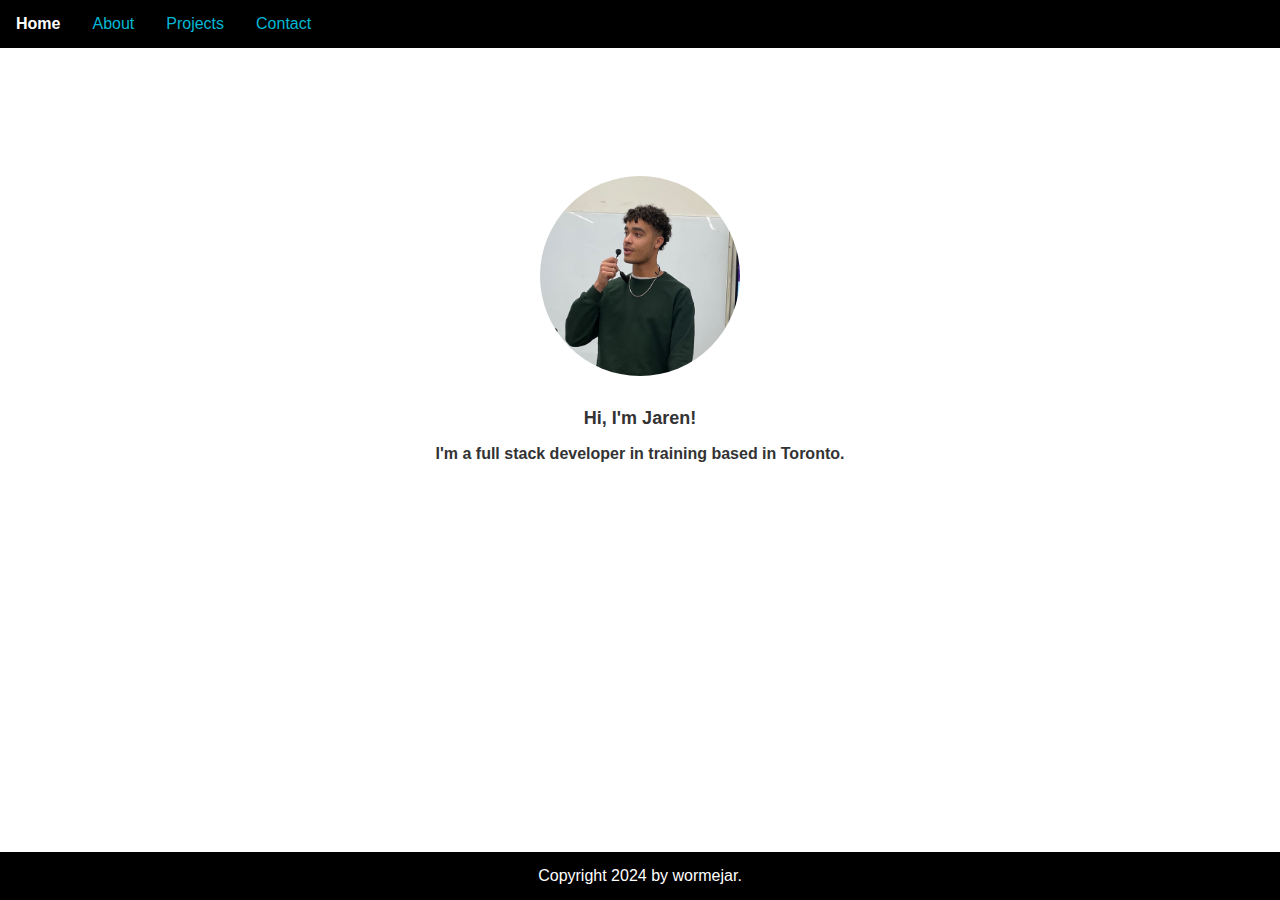
<file: index.html>
<!DOCTYPE html>
<html lang="en">
  <head>
    <title>Home</title>
    <meta charset="UTF-8">
    <meta name="viewport" content="width=device-width, initial-scale=1.0" />
    <link rel="stylesheet" href="style.css" />
  </head>
  <body>
    <header>
      <a class="current-page" href="index.html">Home</a>
      <a class="nav-link" href="about.html">About</a>
      <a class="nav-link" href="projects.html">Projects</a>
      <a class="nav-link" href="contact.html">Contact</a>
    </header>
    <main>
      <div class="home-div">
          <img class="portrait" src="portrait.jpg" alt="portrait">
          <h1 id="name">Hi, I'm Jaren!</h1>
          <h2 id="bio">I'm a full stack developer in training based in Toronto.</h2>
      </div>
    </main>
    <footer id="footer">
      <p class="footer-text">Copyright 2024 by wormejar.</p>
    </footer>
  </body>
</html>
</file>
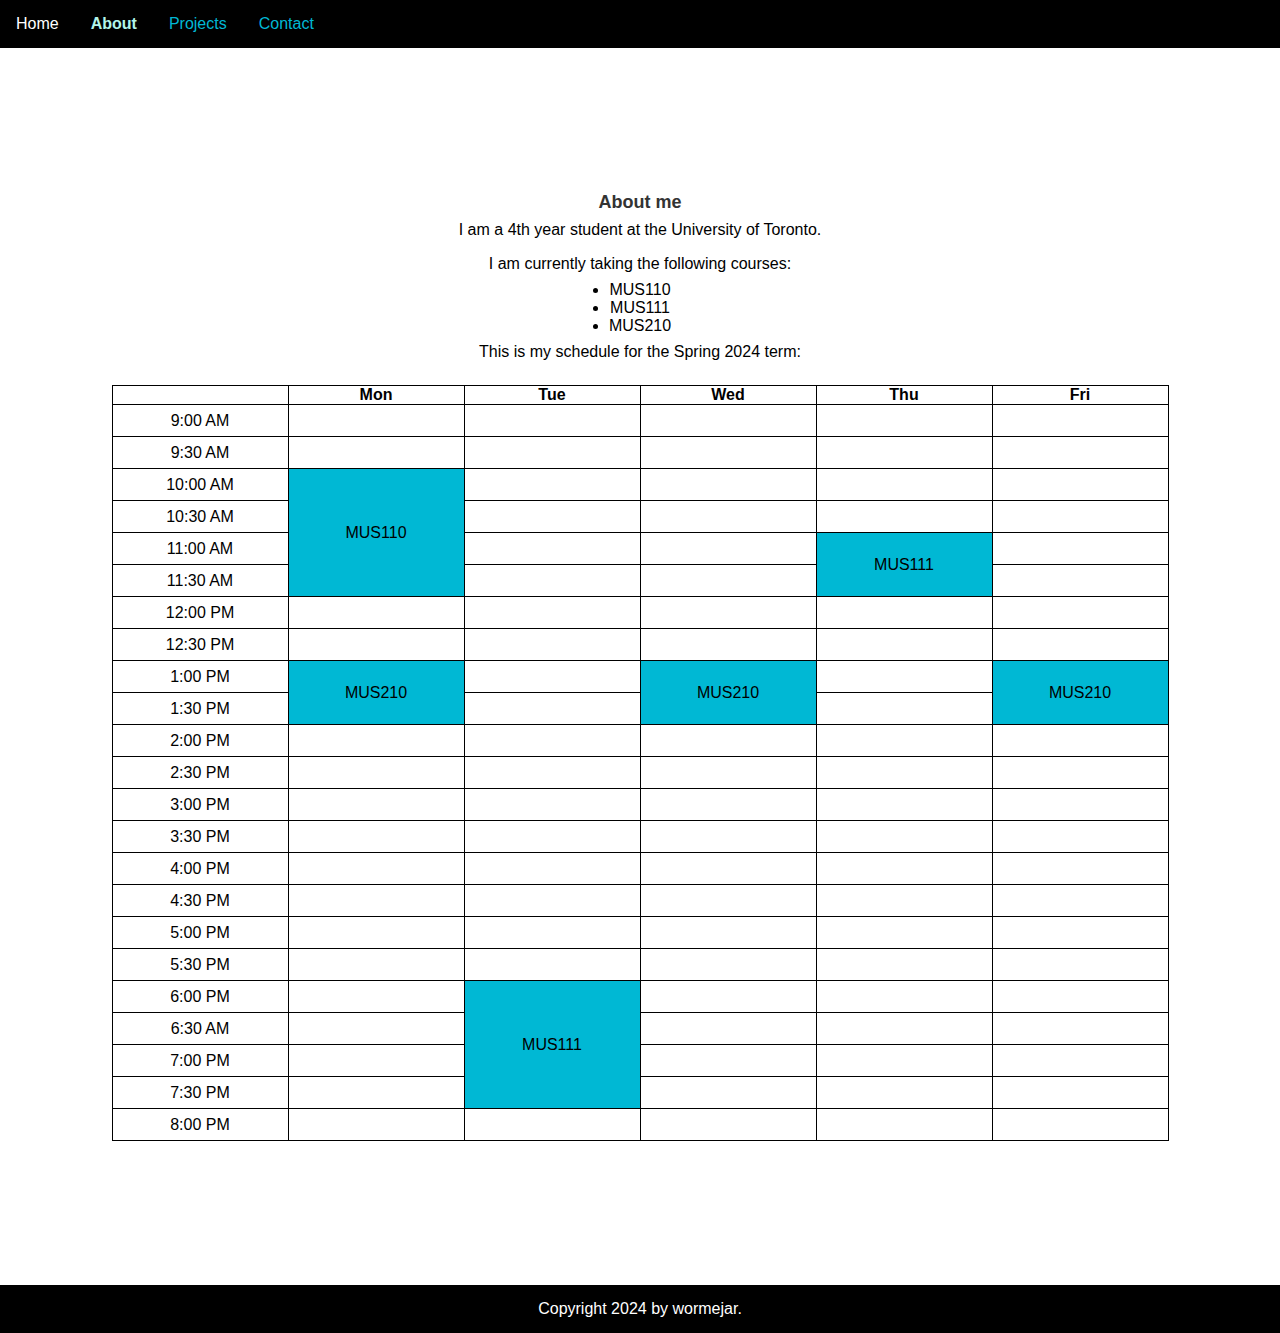
<file: about.html>
<!DOCTYPE html>
<html lang="en">
  <head>
    <title>About</title>
    <meta charset="UTF-8">
    <meta name="viewport" content="width=device-width, initial-scale=1.0" />
    <link rel="stylesheet" href="style.css" />
  </head>
  <body>
    <header>
      <a class="nav-link" href="index.html">Home</a>
      <a class="current-page" href="about.html">About</a>
      <a class="nav-link" href="projects.html">Projects</a>
      <a class="nav-link" href="contact.html">Contact</a>
    </header>
    <main>
      <h1 class="title-text">About me</h1>
      <p>I am a 4th year student at the University of Toronto.</p>
      <p>I am currently taking the following courses:</p>
      <ul>
        <li>MUS110</li>
        <li>MUS111</li>
        <li>MUS210</li>
      </ul>
      <p>This is my schedule for the Spring 2024 term:</p>
      <div class="table-wrapper">
        <table>
          <tr>
            <th></th>
            <th>Mon</th>
            <th>Tue</th>
            <th>Wed</th>
            <th>Thu</th>
            <th>Fri</th>
          </tr>
          <tr>
            <td>9:00 AM</td>
            <td></td>
            <td></td>
            <td></td>
            <td></td>
            <td></td>
          </tr>
          <tr>
            <td>9:30 AM</td>
            <td></td>
            <td></td>
            <td></td>
            <td></td>
            <td></td>
          </tr>
          <tr>
            <td>10:00 AM</td>
            <td rowspan="4" class="scheduled">MUS110</td>
            <td></td>
            <td></td>
            <td></td>
            <td></td>
          </tr>
          <tr>
            <td>10:30 AM</td>
            <td></td>
            <td></td>
            <td></td>
            <td></td>
          </tr>
          <tr>
            <td>11:00 AM</td>
            <td></td>
            <td></td>
            <td rowspan="2" class="scheduled">MUS111</td>
            <td></td>
          </tr>
          <tr>
            <td>11:30 AM</td>
            <td></td>
            <td></td>
            <td></td>
          </tr>
          <tr>
            <td>12:00 PM</td>
            <td></td>
            <td></td>
            <td></td>
            <td></td>
            <td></td>
          </tr>
          <tr>
            <td>12:30 PM</td>
            <td></td>
            <td></td>
            <td></td>
            <td></td>
            <td></td>
          </tr>
          <tr>
            <td>1:00 PM</td>
            <td rowspan="2" class="scheduled">MUS210</td>
            <td></td>
            <td rowspan="2" class="scheduled">MUS210</td>
            <td></td>
            <td rowspan="2" class="scheduled">MUS210</td>
          </tr>
          <tr>
            <td>1:30 PM</td>
            <td></td>
            <td></td>
          </tr>
          <tr>
            <td>2:00 PM</td>
            <td></td>
            <td></td>
            <td></td>
            <td></td>
            <td></td>
          </tr>
          <tr>
            <td>2:30 PM</td>
            <td></td>
            <td></td>
            <td></td>
            <td></td>
            <td></td>
          </tr>
          <tr>
            <td>3:00 PM</td>
            <td></td>
            <td></td>
            <td></td>
            <td></td>
            <td></td>
          </tr>
          <tr>
            <td>3:30 PM</td>
            <td></td>
            <td></td>
            <td></td>
            <td></td>
            <td></td>
          </tr>
          <tr>
            <td>4:00 PM</td>
            <td></td>
            <td></td>
            <td></td>
            <td></td>
            <td></td>
          </tr>
          <tr>
            <td>4:30 PM</td>
            <td></td>
            <td></td>
            <td></td>
            <td></td>
            <td></td>
          </tr>
          <tr>
            <td>5:00 PM</td>
            <td></td>
            <td></td>
            <td></td>
            <td></td>
            <td></td>
          </tr>
          <tr>
            <td>5:30 PM</td>
            <td></td>
            <td></td>
            <td></td>
            <td></td>
            <td></td>
          </tr>
          <tr>
            <td>6:00 PM</td>
            <td></td>
            <td rowspan="4" class="scheduled">MUS111</td>
            <td></td>
            <td></td>
            <td></td>
          </tr>
          <tr>
            <td>6:30 AM</td>
            <td></td>
            <td></td>
            <td></td>
            <td></td>
          </tr>
          <tr>
            <td>7:00 PM</td>
            <td></td>
            <td></td>
            <td></td>
            <td></td>
          </tr>
          <tr>
            <td>7:30 PM</td>
            <td></td>
            <td></td>
            <td></td>
            <td></td>
          </tr>
          <tr>
            <td>8:00 PM</td>
            <td></td>
            <td></td>
            <td></td>
            <td></td>
            <td></td>
          </tr>
        </table>
      </div>
    </main>
    <footer id="footer">
      <p class="footer-text">Copyright 2024 by wormejar.</p>
    </footer>
  </body>
</html>
</file>
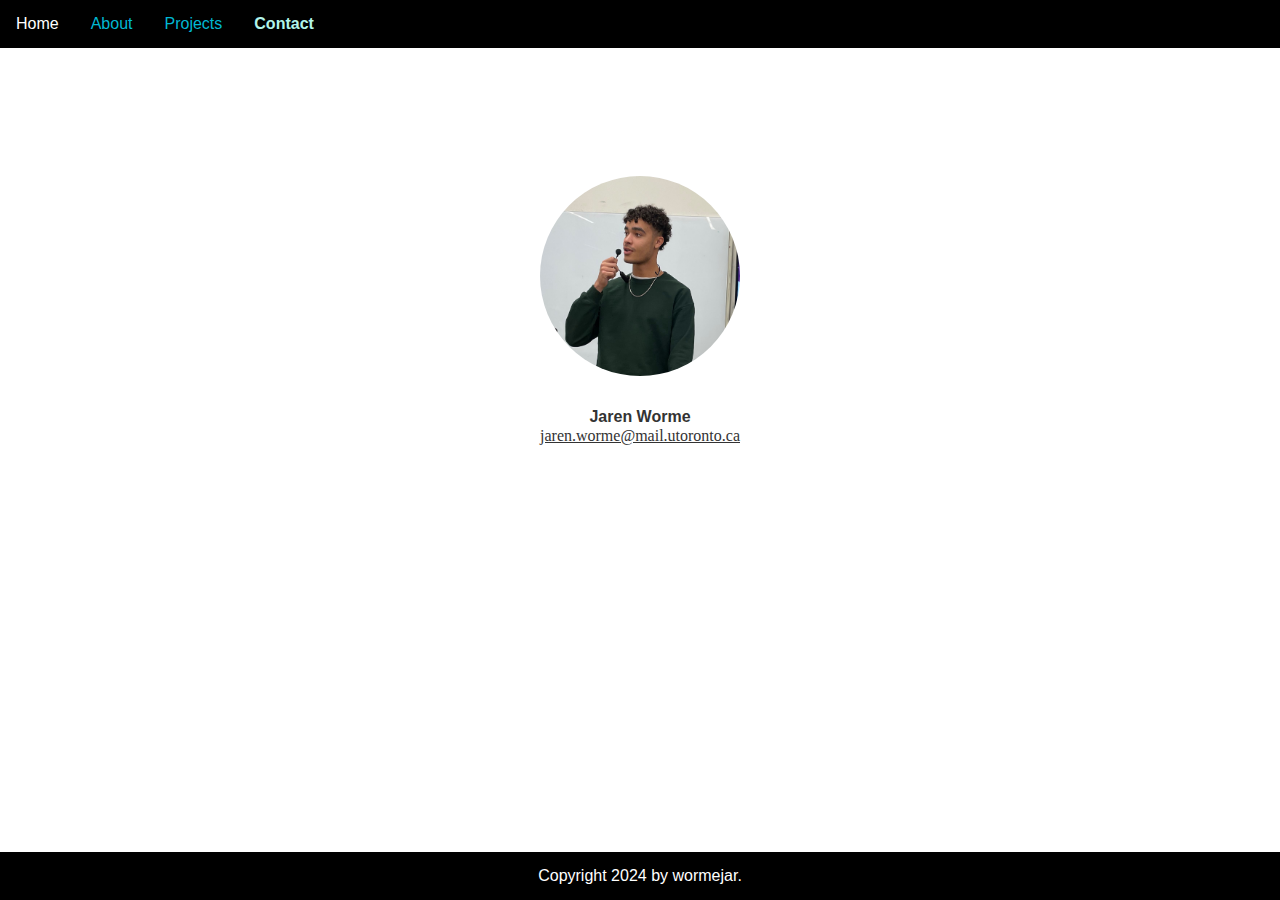
<file: contact.html>
<!DOCTYPE html>
<html lang="en">
  <head>
    <title>Contact</title>
    <meta charset="UTF-8">
    <meta name="viewport" content="width=device-width, initial-scale=1.0" />
    <link rel="stylesheet" href="style.css" />
  </head>
  <body>
    <header>
      <a class="nav-link" href="index.html">Home</a>
      <a class="nav-link" href="about.html">About</a>
      <a class="nav-link" href="projects.html">Projects</a>
      <a class="current-page" href="contact.html">Contact</a>
    </header>
    <main>
      <div class="home-div">
        <img class="portrait" src="portrait.jpg" alt="portrait">
        <h2 id="first-last-name">Jaren Worme</h2>
        <a href=mailto:jaren.worme@mail.utoronto.ca?subject=More%20info...?body=I%20was%20on%20your%20website%20and%20would%20like%20to%20learn%20more%20about:%0D%0A%20%0D%0A id="generate-email">jaren.worme@mail.utoronto.ca</a>
    </div>
    </main>
    <footer id="footer">
      <p class="footer-text">Copyright 2024 by wormejar.</p>
    </footer>
  </body>
</html>
</file>
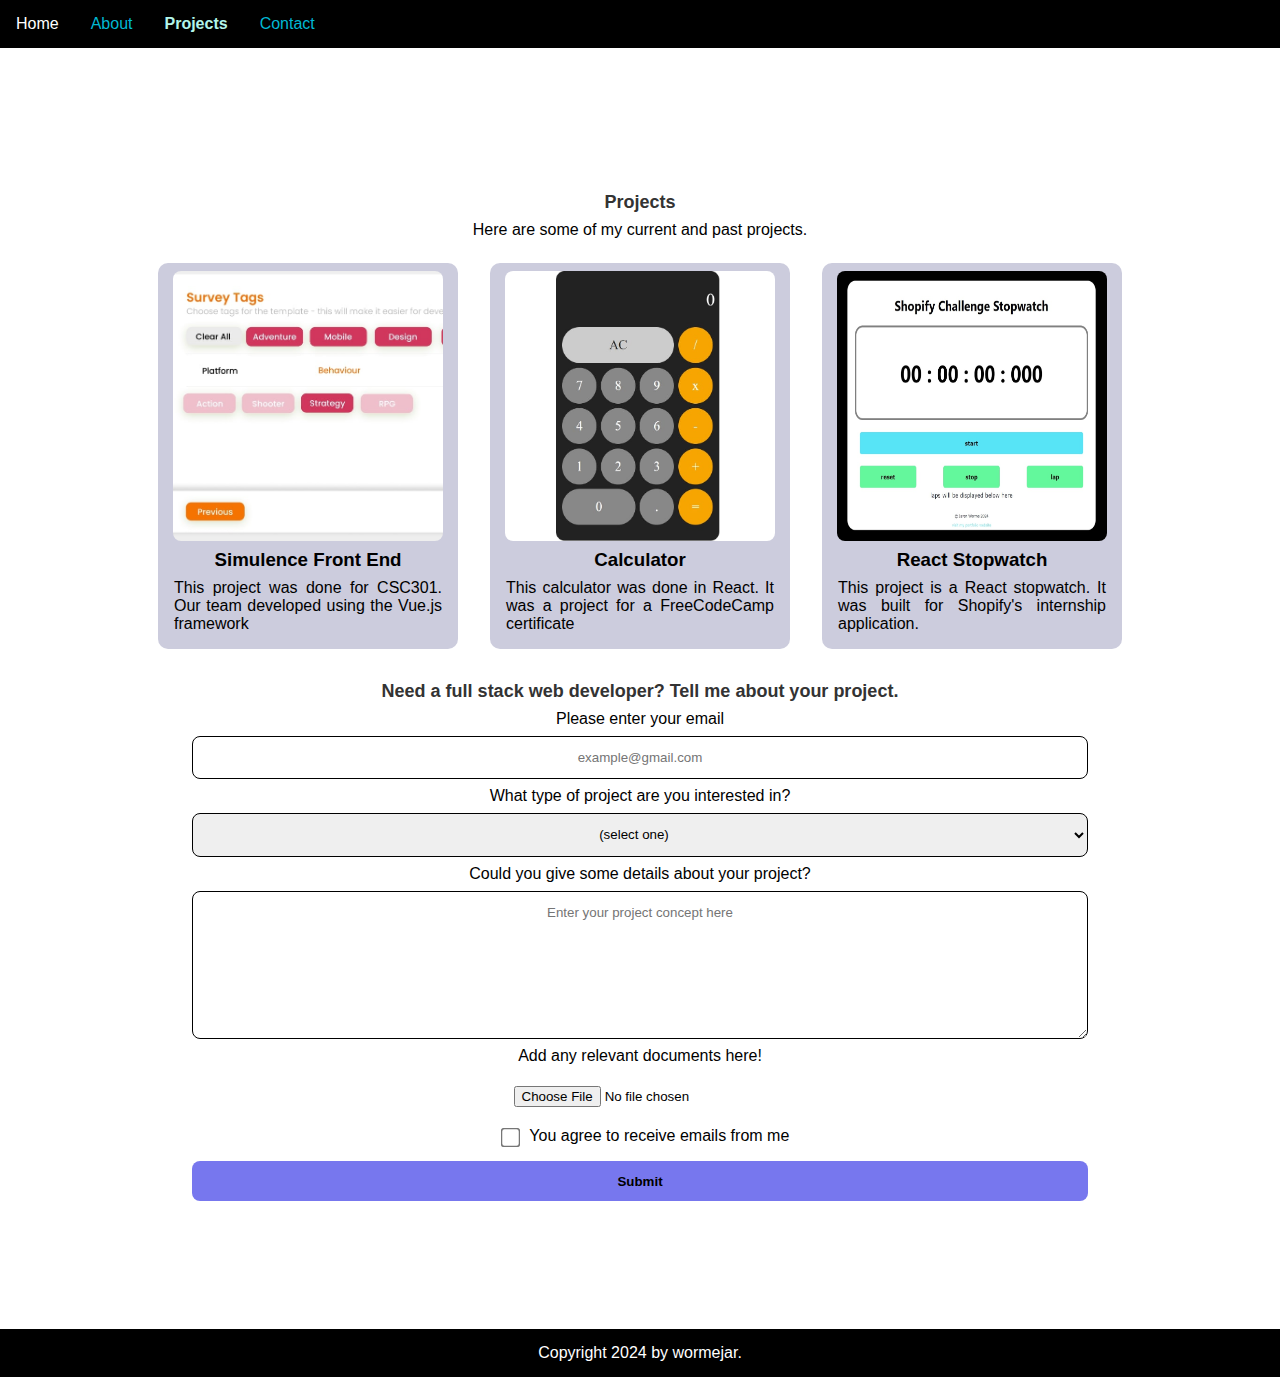
<file: projects.html>
<!DOCTYPE html>
<html lang="en">
  <head>
    <title>Projects</title>
    <meta charset="UTF-8">
    <meta name="viewport" content="width=device-width, initial-scale=1.0" />
    <link rel="stylesheet" href="style.css" />
  </head>
  <body>
    <header>
      <a class="nav-link" href="index.html">Home</a>
      <a class="nav-link" href="about.html">About</a>
      <a class="current-page" href="projects.html">Projects</a>
      <a class="nav-link" href="contact.html">Contact</a>
    </header>
    <main>
      <h1 class="title-text">Projects</h1>
      <p>Here are some of my current and past projects.</p>
      <div class="project-card-space">
        <div class="project-card">
          <img src="project1.jpg" class="project-card-image">
          <h3>Simulence Front End</h3>
          <p>This project was done for CSC301. Our team developed using the Vue.js framework</p>
        </div> 
        <div class="project-card">
          <img src="project2.jpg" class="project-card-image">
          <h3>Calculator</h3>
          <p>This calculator was done in React. It was a project for a FreeCodeCamp certificate</p>
        </div>
        <div class="project-card">
          <img src="project3.jpg" class="project-card-image">
          <h3>React Stopwatch</h3>
          <p>This project is a React stopwatch. It was built for Shopify's internship application.</p>
        </div>
      </div>
      <h2 class="title-text">Need a full stack web developer? Tell me about your project.</h2>
      <form action="https://postman-echo.com/post">
        <fieldset>
          <label for="email">Please enter your email</label>
          <input id="email" name="email" type="text" placeholder="example@gmail.com" required/>
          <label>What type of project are you interested in?</label>
          <select required>
            <option value="">(select one)</option>
            <option value="1">Personal Website</option>
            <option value="2">eCommerce</option>
            <option value="3">Game</option>
          </select>
          <label>Could you give some details about your project?</label>
          <textarea required rows="8" cols="40" placeholder="Enter your project concept here"></textarea>
          <label for="attachment">Add any relevant documents here!</label>
          <input required type="file" id="attachment" name="attachment">
          <label><input required value="yesno" id="yesno" name="yesno" type="checkbox"></input>You agree to receive emails from me</label>
        </fieldset>
        <input required id="submit" type="submit" value="Submit" />
      </form>
    </main>
    <footer id="footer">
      <p class="footer-text">Copyright 2024 by wormejar.</p>
    </footer>
  </body>
</html>
</file>
<file: style.css>
:root{
    --bgcol: #000000;
    --cardcol: #ccd;
    --white: #ffffff;
    --linkcol: #00b8d4;
    --textcol: #333;
    --currpagecol: #b2f5ea; 
}

* {
    font-family: sans-serif;
    box-sizing: border-box;
    margin: 0;
    padding: 0;
}

body {
    min-height: 100vh;
    position: relative;
    padding-bottom: 3rem;
}

header {
    background-color: var(--bgcol);
    text-align: left;
    height: 3rem;
    display: flex;
    justify-content: left;
    align-items: center;
}

.nav-link {
    padding: 1rem;
    color: var(--linkcol);
    text-decoration: none;
}

.current-page {
    padding: 1rem;
    color: var(--currpagecol);
    text-decoration: none;
    font-weight: bold;
}

.nav-link:hover, .current-page:hover {
    color: var(--white);
}

main {
    margin: 128px 0;
    display: flex;
    flex-direction: column;
    justify-content: center;
    align-items: center;
}

main * {
    vertical-align: middle;
    text-align: center;
}

.portrait {
    border-radius: 50%;
    width: 200px;
    height: 200px;
    margin-bottom: 1rem;
}

main h1, main h2 , main a{
    color: var(--textcol);
    margin: 0 0.5rem;
    margin-top: 1rem;
}

main h1 {
    font-size: large;
    font-weight: bold;
}

main h2 {
    font-size: medium;
}


.title-text {
    font-size: large;
    font-weight: bold;
}

main p {
    margin: 0.5rem;
}

.table-wrapper{
    vertical-align: middle;
    padding: 1rem;
}

table {
    width: 100%;
    margin: 0;
    border-collapse: collapse;
}

table, td, th {
    border: 1px solid black;
}

td {
    width: 11rem;
    height: 2rem;
}

.project-card-space {
    display: flex;
    align-items: center;
    justify-content: center;
    flex-wrap: wrap;
}

.project-card {
    width: 300px;
    background-color: var(--cardcol);
    border-radius: 10px;
    padding: 0.5rem;
    margin: 1rem;
}

.project-card p {
    text-align: justify;
}

.project-card-image {
    margin-bottom: 0.5rem;
    width: 270px;
    height: 270px;
    border-radius: 8px;
}

form {
    margin: 0, 0.5rem;
    width: 70%;
}

fieldset {
    border: none;
}

label {
    display: block;
    margin: 0.5rem;
}

#email, select, textarea {
    padding: 0.8rem;
    border-radius: 8px;
    border: 1px solid var(--bgcol);
    width: 100%;
}

#attachment {
    padding: 0.8rem;
}

#yesno {
    transform: scale(1.5);
    margin: 0 0.8rem;
    padding: 0.8rem;
}

#submit {
    width: 100%;
    background-color: #77e;
    border: none;
    border-radius: 8px;
    height: 2.5rem;
    margin-top: 0.5rem;
    font-weight: bold;
}

#generate-email {
    font-family: 'Times New Roman';
}



@media screen and (max-width: 500px){
    td {
        width: 3.5rem;
        height: 2rem;
    }

    .project-card-space{
        flex-direction: column;
    }
    
}

.scheduled {
    background-color: var(--linkcol);
}

footer {
    background-color: var(--bgcol);
    position: absolute;
    bottom: 0;
    width: 100%;
    display: flex;
    justify-content: center;
    align-items: center;
    height: 3rem;
}

.footer-text {
    color: var(--white);
}
</file>
